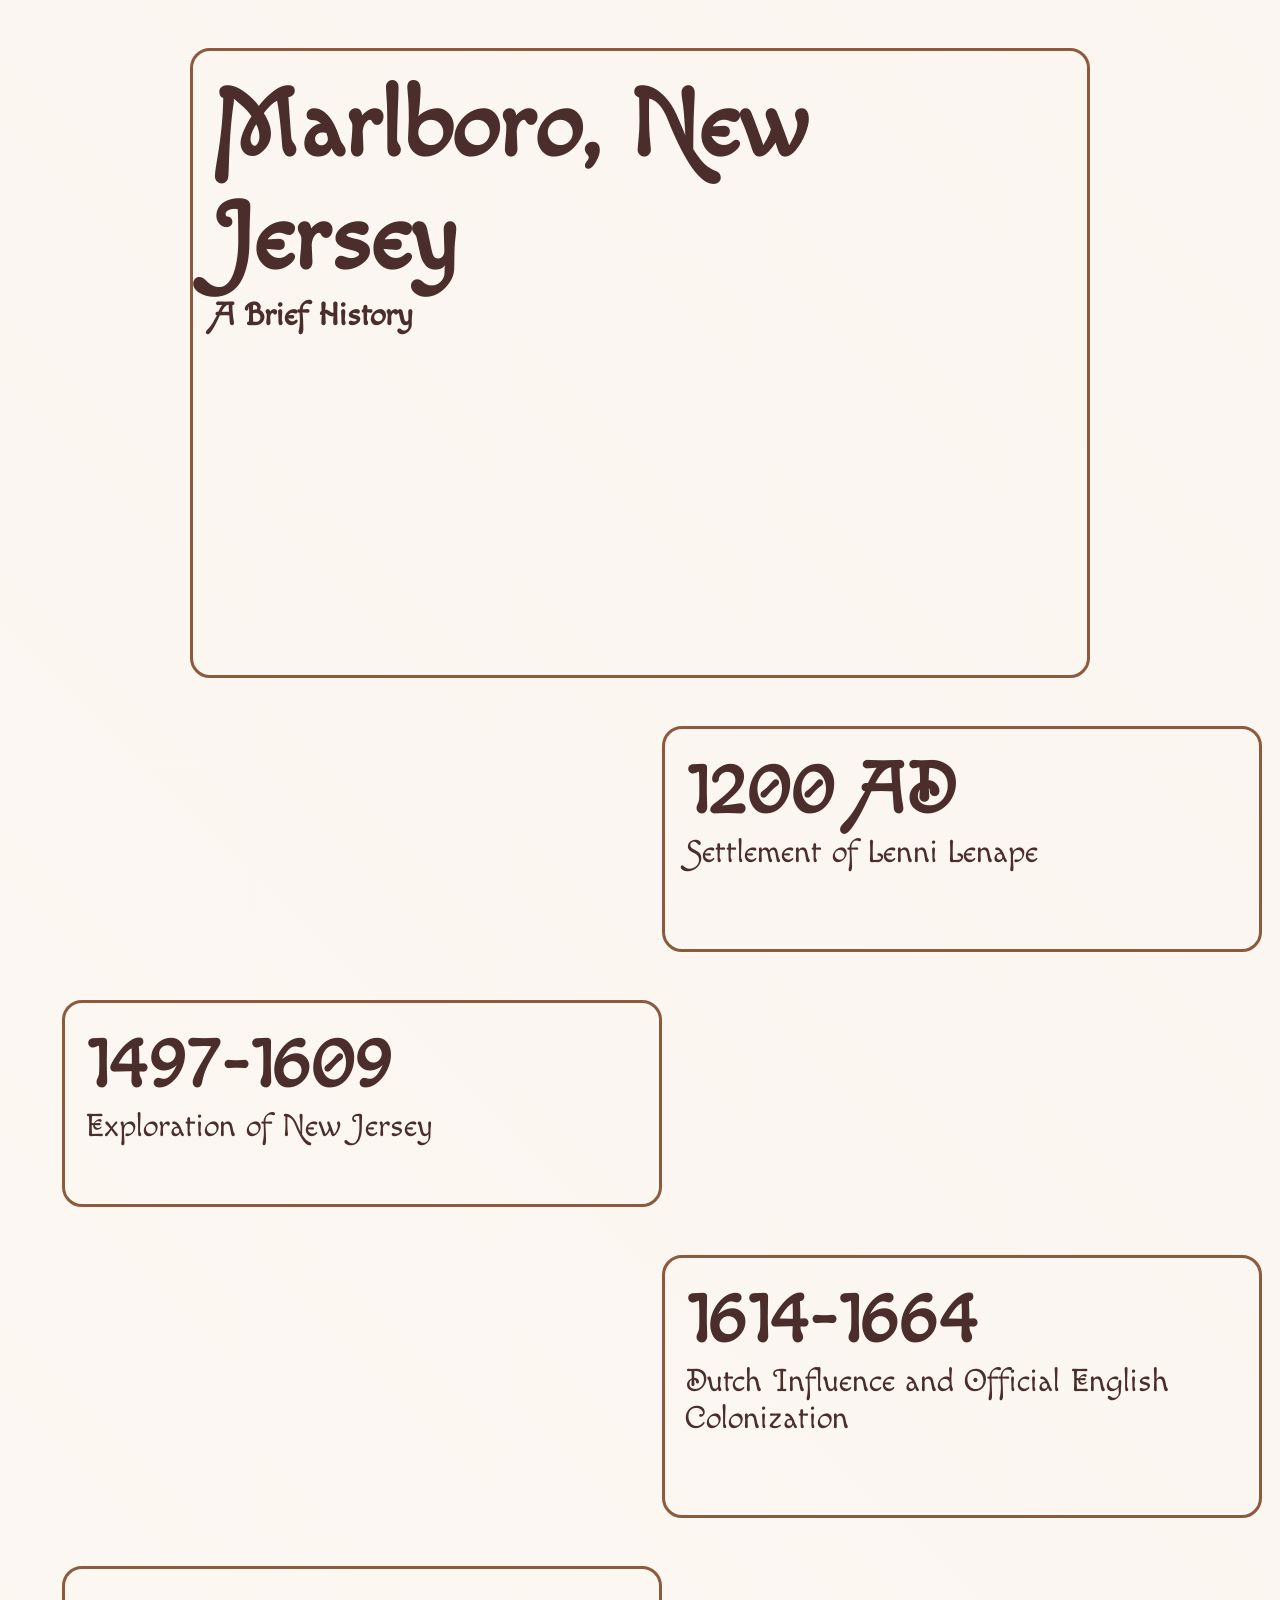
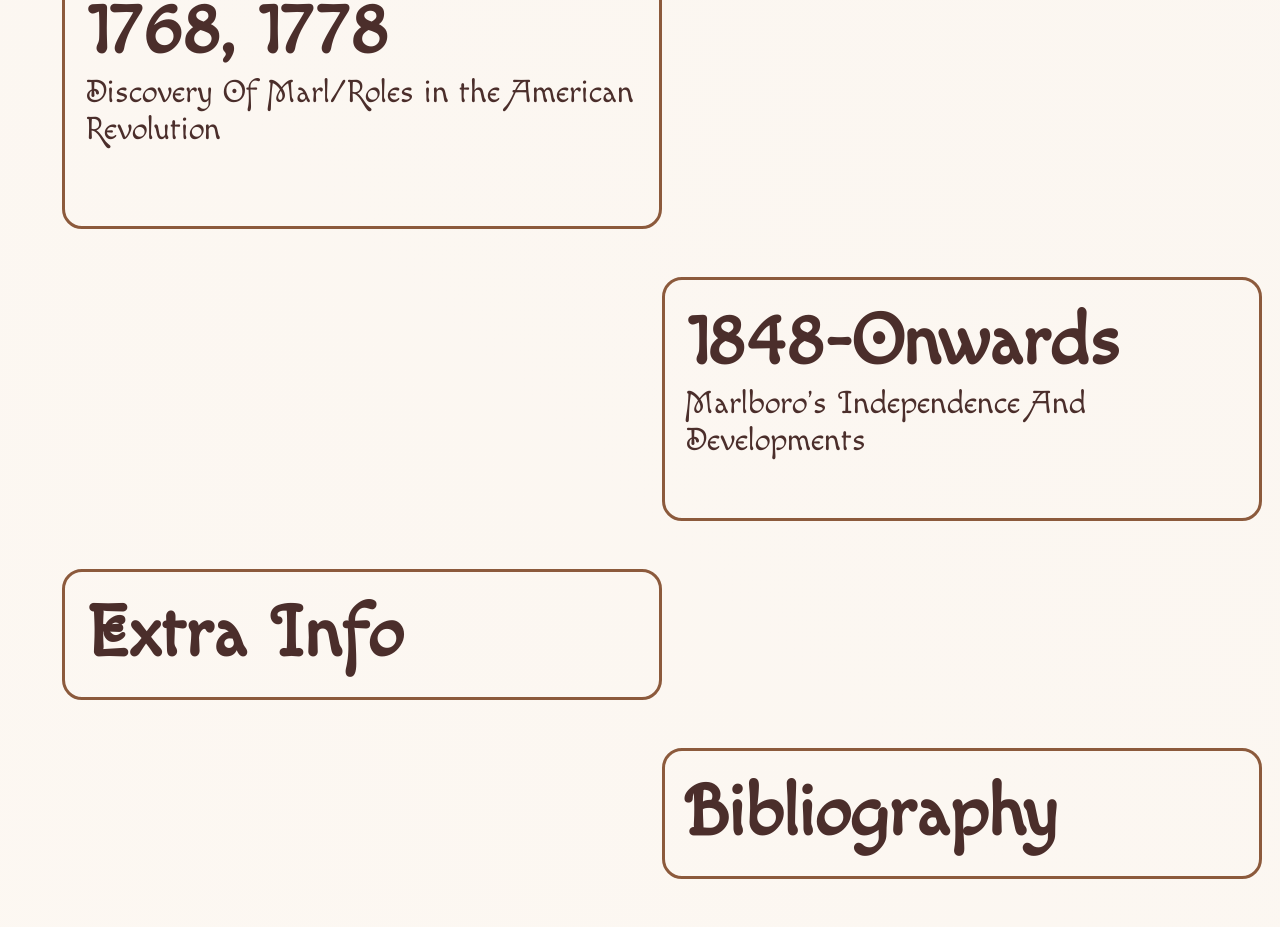
<file: index.html>
<!DOCTYPE html>
<html lang="en">
    <head>
        <meta charset="UTF-8">
        <meta name="viewport" content="width-device-width, initial-scale = 1">
        <title>Timeline of Marlboro, New Jersey</title>
        <link rel="stylesheet" href="styles.css">
        <link rel="preconnect" href="https://fonts.googleapis.com">
        <link rel="preconnect" href="https://fonts.gstatic.com" crossorigin>
        <link href="https://fonts.googleapis.com/css2?family=Macondo+Swash+Caps&display=swap" rel="stylesheet">
    </head>
    <body class="gradient">
        <div class="timeline-container">
            <div class = "timeline">
                <div class="timeline-item" id="first">
                    <h1>Marlboro, New Jersey</h1>
                    <div class="timeline-dot"></div>
                    <div class="timeline-content">
                        <h2 class="title">A Brief History</h2>
                        <p class = "mini-description" id="exception">Welcome! On this website, you will learn about the rich history that surrounds Marlboro, New Jersey! Click through the timeline to learn more about the wonderful history of our city.
                        </p>
                    </div>
                </div>
                <div class="timeline-item alternate">
                    <div class="timeline-dot"></div>
                    <div class="timeline-content">
                        <a href="lenni-lenape.html" style="text-decoration:none; color: rgb(75, 46, 43);">

                            <h2>1200 AD</h2>
                        </a>

                        <p class="title">Settlement of Lenni Lenape</p>
                        <p class = "mini-description">Some of the first official settlers after having been present for more than 10,000 years in the Northeast.</p>
                    </div>
                </div>
                <div class="timeline-item">
                    <div class="timeline-dot"></div>
                    <div class="timeline-content">
                        <a href="exploration.html" style="text-decoration:none; color: rgb(75, 46, 43);">

                            <h2>1497-1609</h2>
                        </a>

                        <p class="title">Exploration of New Jersey</p>
                        <p class = "mini-description">The many explorers who came to explore New Jersey for their sponsors.</p>
                    </div>
                </div>
                <div class="timeline-item alternate">
                    <div class="timeline-dot"></div>
                    <div class="timeline-content">
                        <a href="dutch.html" style="text-decoration:none; color: rgb(75, 46, 43);">

                            <h2>1614-1664</h2>
                        </a>

                        <p class="title">Dutch Influence and Official English Colonization</p>
                        <p class = "mini-description">Events of settlers leading up to Berkeley and Carteret's ultimate grant of New Jersey.</p>
                    </div>
                </div>
                <div class="timeline-item">
                    <div class="timeline-dot"></div>
                    <div class="timeline-content">
                        <a href="marl.html" style="text-decoration:none; color: rgb(75, 46, 43);">

                           <h2>1768, 1778</h2>
                        </a>

                        <p class="title">Discovery Of Marl/Roles in the American Revolution</p>
                        <p class = "mini-description">The discovery that gave Marlboro its name and Marlboro's critical roles in the American Revolution</p>
                    </div>
                </div>
                <div class="timeline-item alternate">
                    <div class="timeline-dot"></div>
                    <div class="timeline-content">
                        <a href="formation.html" style="text-decoration:none; color: rgb(75, 46, 43);">

                           <h2>1848-Onwards</h2>
                        </a>

                        <p class="title">Marlboro's Independence And Developments</p>
                        <p class = "mini-description">Important Tidbits of Information</p>
                    </div>
                </div>
                <div class="timeline-item">
                    <div class="timeline-dot"></div>
                    <div class="timeline-content">
                        <a href="Extra.html" style="text-decoration:none; color: rgb(75, 46, 43);">

                           <h2>Extra Info</h2>
                        </a>

                    </div>
                </div>
                <div class="timeline-item alternate">
                    <div class="timeline-dot"></div>
                    <div class="timeline-content">
                        <a href="bibliography.html" style="text-decoration:none; color: rgb(75, 46, 43);">

                           <h2>Bibliography</h2>
                        </a>
                    </div>
                </div>
            </div>
        </div>
    <script src="timeline.js"></script>
    </body>
</html>
</file>
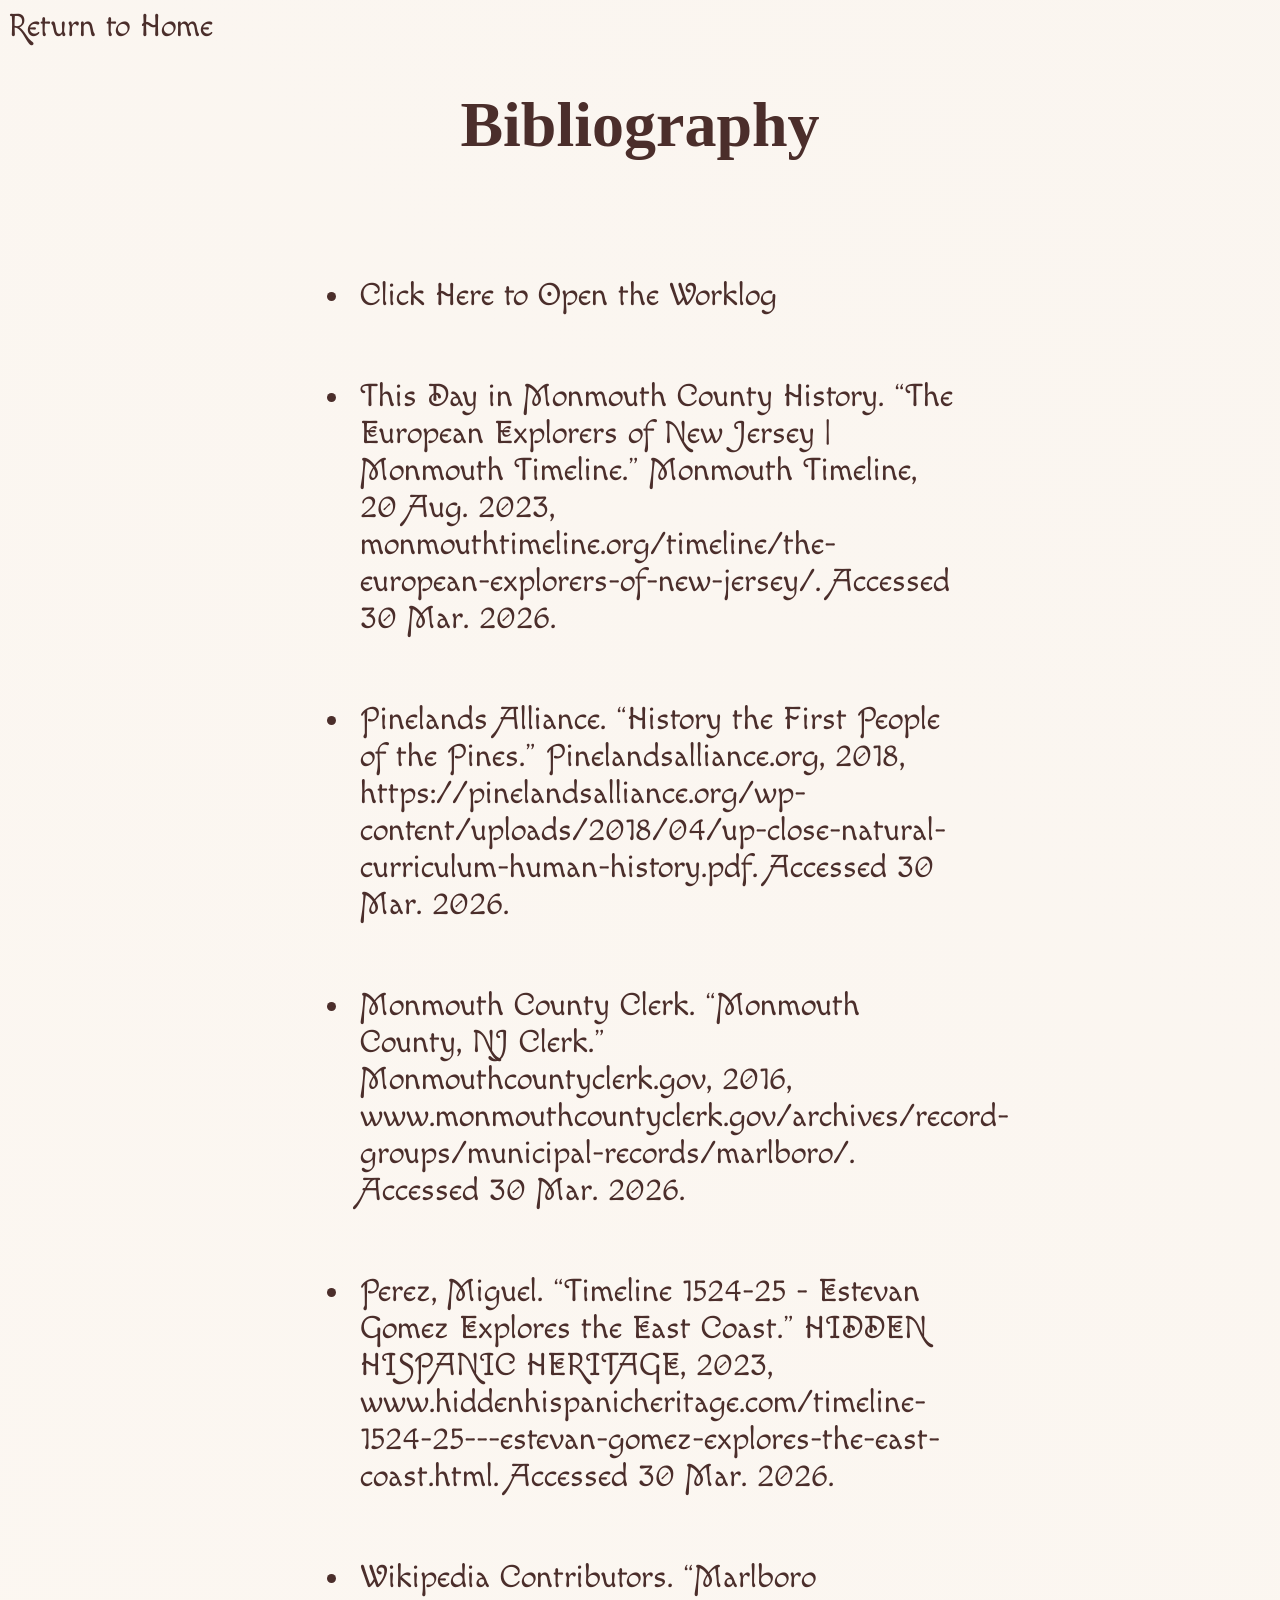
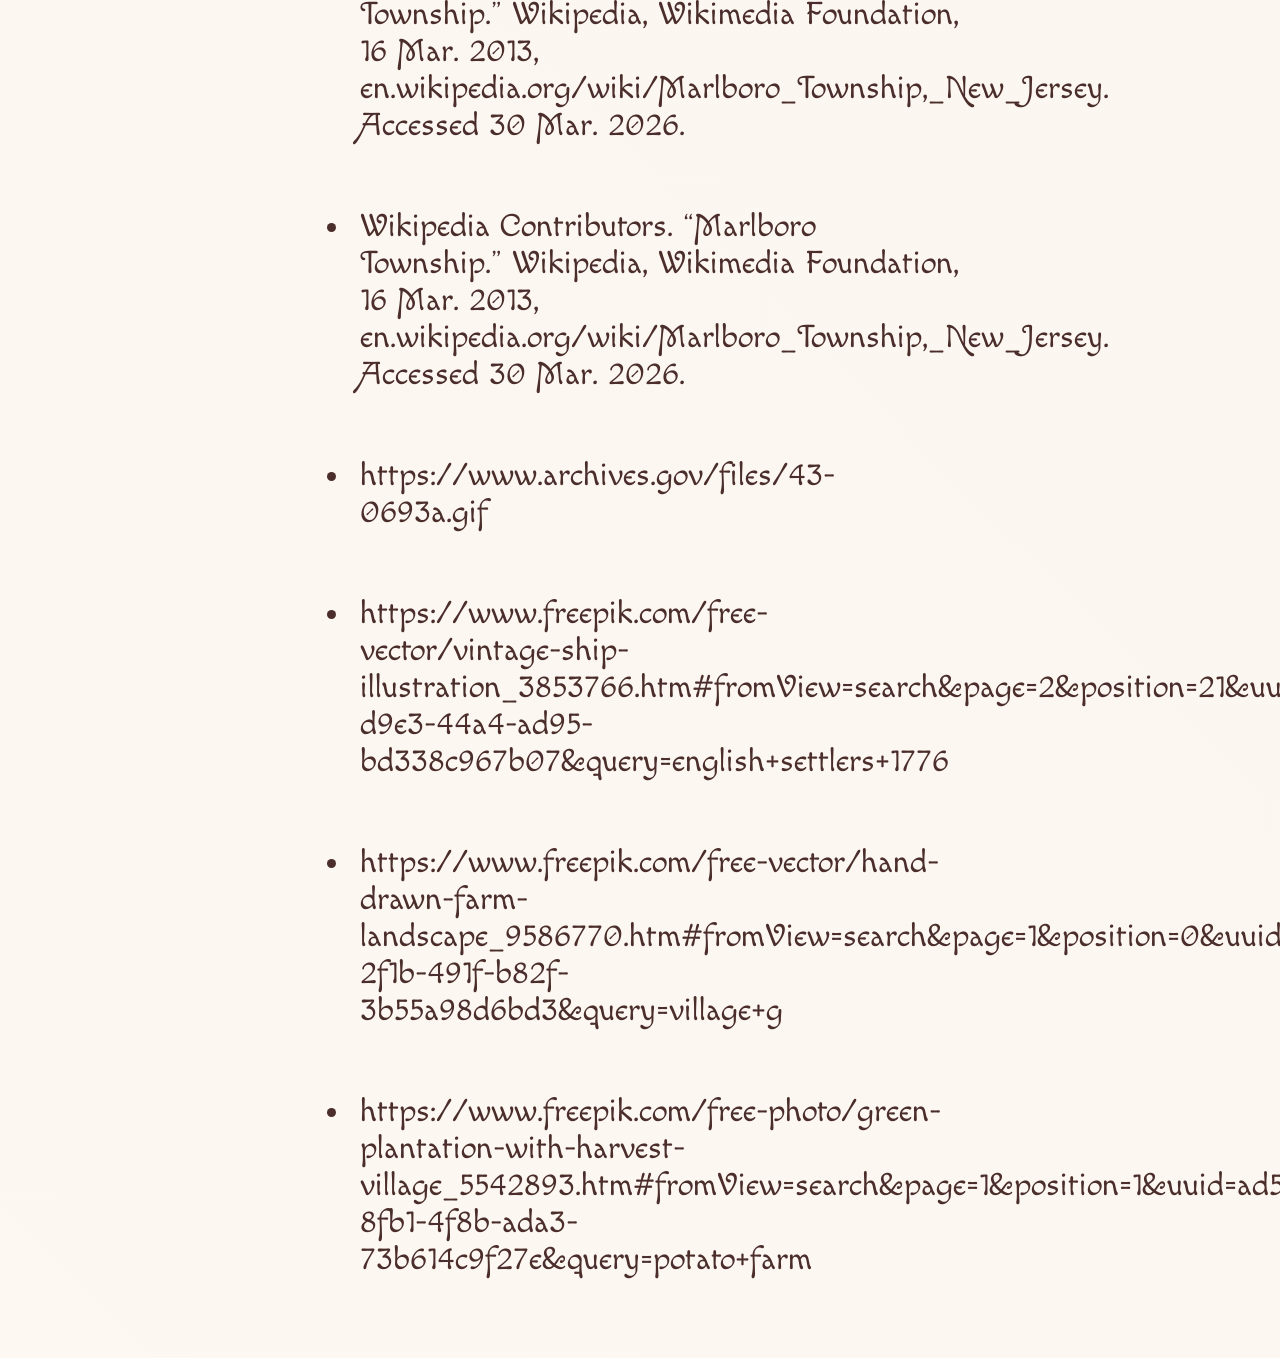
<file: bibliography.html>
<!DOCTYPE html>
<html lang="en">
  <head>
      <meta charset="UTF-8">
          <meta name="viewport" content="width-device-width, initial-scale = 1">
          <title>Bibliography</title>
          <link rel="stylesheet" href="pages.css">
          <link rel="preconnect" href="https://fonts.googleapis.com">
          <link rel="preconnect" href="https://fonts.gstatic.com" crossorigin>
          <link href="https://fonts.googleapis.com/css2?family=Macondo+Swash+Caps&display=swap" rel="stylesheet">
  </head>
  <body class="gradient">
    <a href="index.html">Return to Home</a>
    <h1 >Bibliography</h1>

    <div class="bullets" >
      
        <ul>
        <li class="timeline-text"><a href="worklog.pdf">Click Here to Open the Worklog</a></li>
        <li class="timeline-text">This Day in Monmouth County History. “The European Explorers of New Jersey | Monmouth Timeline.” Monmouth Timeline, 20 Aug. 2023, monmouthtimeline.org/timeline/the-european-explorers-of-new-jersey/. Accessed 30 Mar. 2026.</li>
        <li class="timeline-text">Pinelands Alliance. “History the First People of the Pines.” Pinelandsalliance.org, 2018, https://pinelandsalliance.org/wp-content/uploads/2018/04/up-close-natural-curriculum-human-history.pdf. Accessed 30 Mar. 2026.</li>
        <li class="timeline-text">Monmouth County Clerk. “Monmouth County, NJ Clerk.” Monmouthcountyclerk.gov, 2016, www.monmouthcountyclerk.gov/archives/record-groups/municipal-records/marlboro/. Accessed 30 Mar. 2026.</li>
        <li class="timeline-text">Perez, Miguel. “Timeline 1524-25 - Estevan Gomez Explores the East Coast.” HIDDEN HISPANIC HERITAGE, 2023, www.hiddenhispanicheritage.com/timeline-1524-25---estevan-gomez-explores-the-east-coast.html. Accessed 30 Mar. 2026.</li>
        <li class="timeline-text">Wikipedia Contributors. “Marlboro Township.” Wikipedia, Wikimedia Foundation, 16 Mar. 2013, en.wikipedia.org/wiki/Marlboro_Township,_New_Jersey. Accessed 30 Mar. 2026.</li><li class="timeline-text">Wikipedia Contributors. “Marlboro Township.” Wikipedia, Wikimedia Foundation, 16 Mar. 2013, en.wikipedia.org/wiki/Marlboro_Township,_New_Jersey. Accessed 30 Mar. 2026.</li>
        <li class="timeline-text">https://www.archives.gov/files/43-0693a.gif</li>
        <li class="timeline-text">https://www.freepik.com/free-vector/vintage-ship-illustration_3853766.htm#fromView=search&page=2&position=21&uuid=b564df3b-d9e3-44a4-ad95-bd338c967b07&query=english+settlers+1776</li>
        <li class="timeline-text">https://www.freepik.com/free-vector/hand-drawn-farm-landscape_9586770.htm#fromView=search&page=1&position=0&uuid=25e18acc-2f1b-491f-b82f-3b55a98d6bd3&query=village+g</li>
        <li class="timeline-text">https://www.freepik.com/free-photo/green-plantation-with-harvest-village_5542893.htm#fromView=search&page=1&position=1&uuid=ad5217c2-8fb1-4f8b-ada3-73b614c9f27e&query=potato+farm</li>

        </ul>
    </div>



    <script src="extra.js"> </script>

  </body>
</html>
</file>
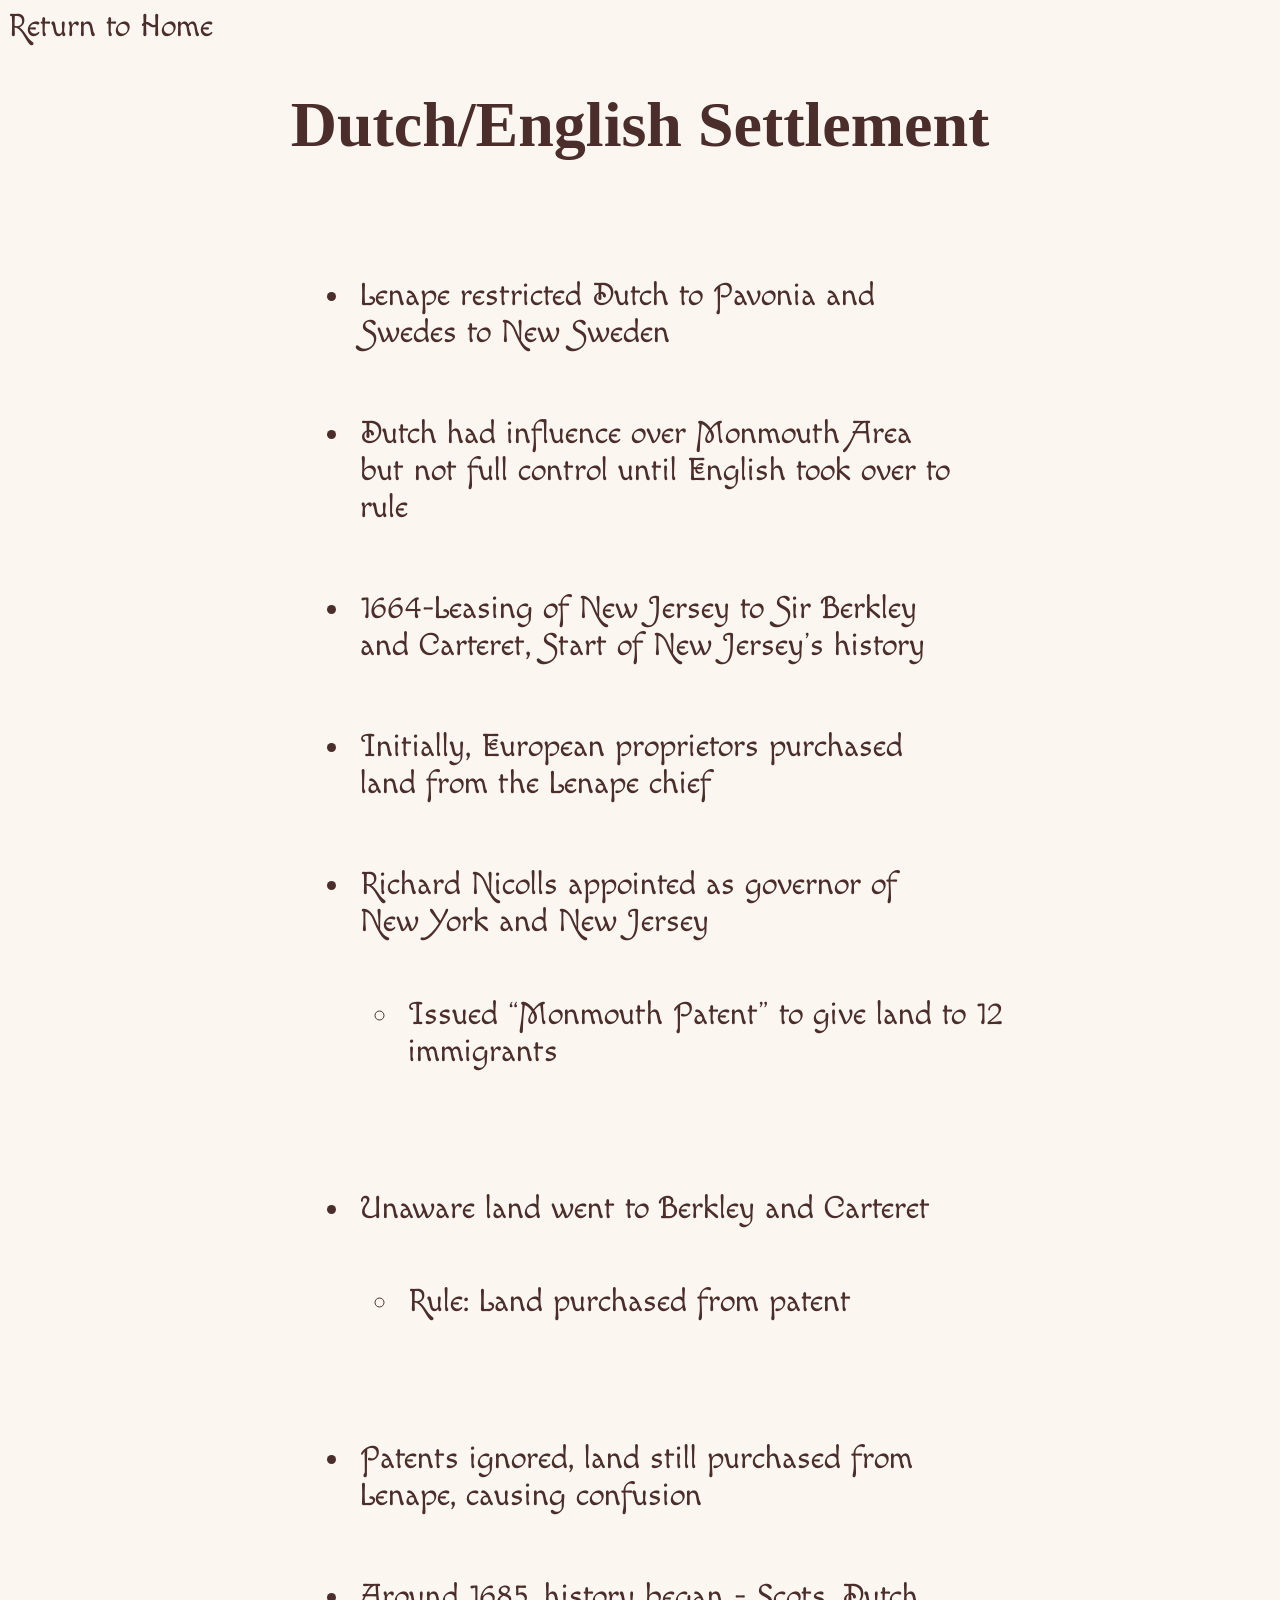
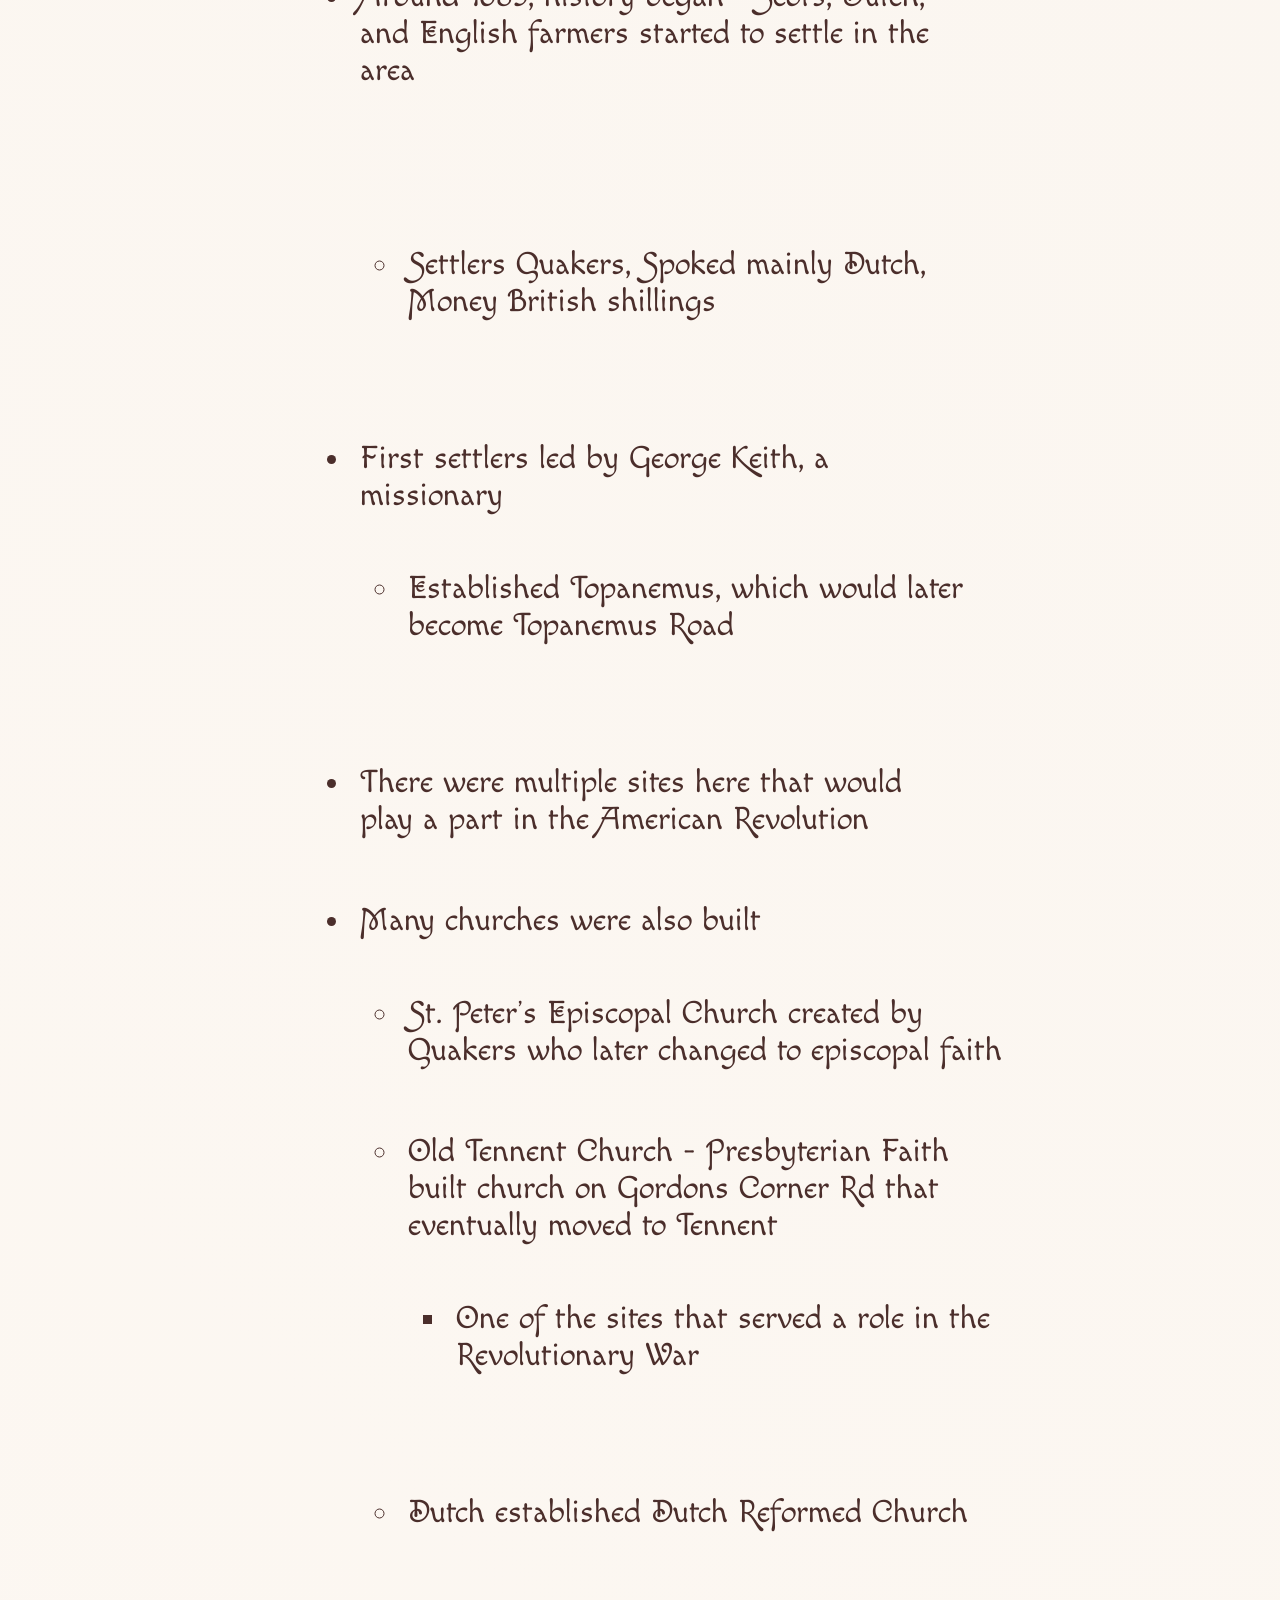
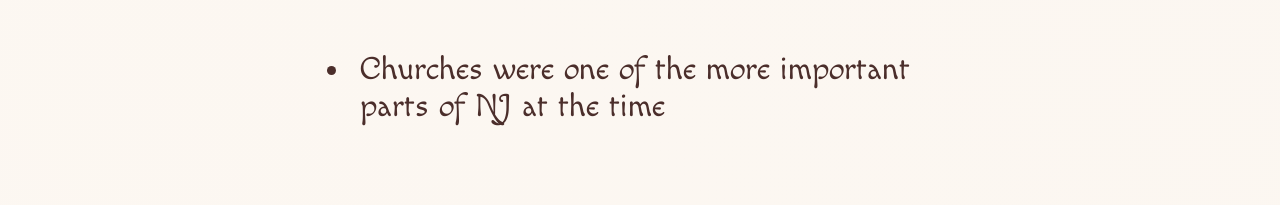
<file: dutch.html>
<!DOCTYPE html>
<html lang="en">
  <head>
      <meta charset="UTF-8">
          <meta name="viewport" content="width-device-width, initial-scale = 1">
          <title>Dutch/English Settlement</title>
          <link rel="stylesheet" href="pages.css">
          <link rel="preconnect" href="https://fonts.googleapis.com">
          <link rel="preconnect" href="https://fonts.gstatic.com" crossorigin>
          <link href="https://fonts.googleapis.com/css2?family=Macondo+Swash+Caps&display=swap" rel="stylesheet">
  </head>
  <body class="gradient">
    <a href="index.html">Return to Home</a>
    <h1 >Dutch/English Settlement</h1>

    <div class="bullets" >

        <ul>

          <li class="timeline-text">Lenape restricted Dutch to Pavonia and Swedes to New Sweden</li>
          <li class="timeline-text">Dutch had influence over Monmouth Area but not full control until English took over to rule
</li>
          <li class="timeline-text">1664-Leasing of New Jersey to Sir Berkley and Carteret, Start of New Jersey’s history
</li>
          <li class="timeline-text">Initially, European proprietors purchased land from the Lenape chief</li>
          <li class="timeline-text">Richard Nicolls appointed as governor of New York and New Jersey
          <ul>
            <li class="timeline-text">Issued “Monmouth Patent” to give land to 12 immigrants</li>
          </ul>
          </li>
          <li class="timeline-text">Unaware land went to Berkley and Carteret
            <ul>
            <li class="timeline-text">Rule: Land purchased from patent</li>
            </ul>
          </li>
          <li class="timeline-text">Patents ignored, land still purchased from Lenape, causing confusion</li>
          <li class="timeline-text">Around 1685, history began - Scots, Dutch, and English farmers started to settle in the area
           <ul>
            <li class="timeline-text">Lived on isolated clearings</li>
             <li class="timeline-text">Settlers Quakers, Spoked mainly Dutch, Money British shillings</li>
           </ul>

          </li>
          <li class="timeline-text">First settlers led by George Keith, a missionary
            <ul>
            <li class="timeline-text">Established Topanemus, which would later become Topanemus Road</li>
          </ul>
          </li>
          <li class="timeline-text">There were multiple sites here that would play a part in the American Revolution</li>
          <li class="timeline-text"> Many churches were also built
            <ul>
            <li class="timeline-text">St. Peter’s Episcopal Church created by Quakers who later changed to episcopal faith</li>
            <li class="timeline-text">Old Tennent Church - Presbyterian Faith built church on Gordons Corner Rd that eventually moved to Tennent
              <ul>
            <li class="timeline-text">One of the sites that served a role in the Revolutionary War</li>
            </ul>
            </li>
            <li class="timeline-text">Dutch established Dutch Reformed Church</li>

          </ul>
          </li>

          <li class="timeline-text">Churches were one of the more important parts of NJ at the time</li>

        </ul>
    </div>



    <script src="extra.js"> </script>

  </body>
</html>
</file>
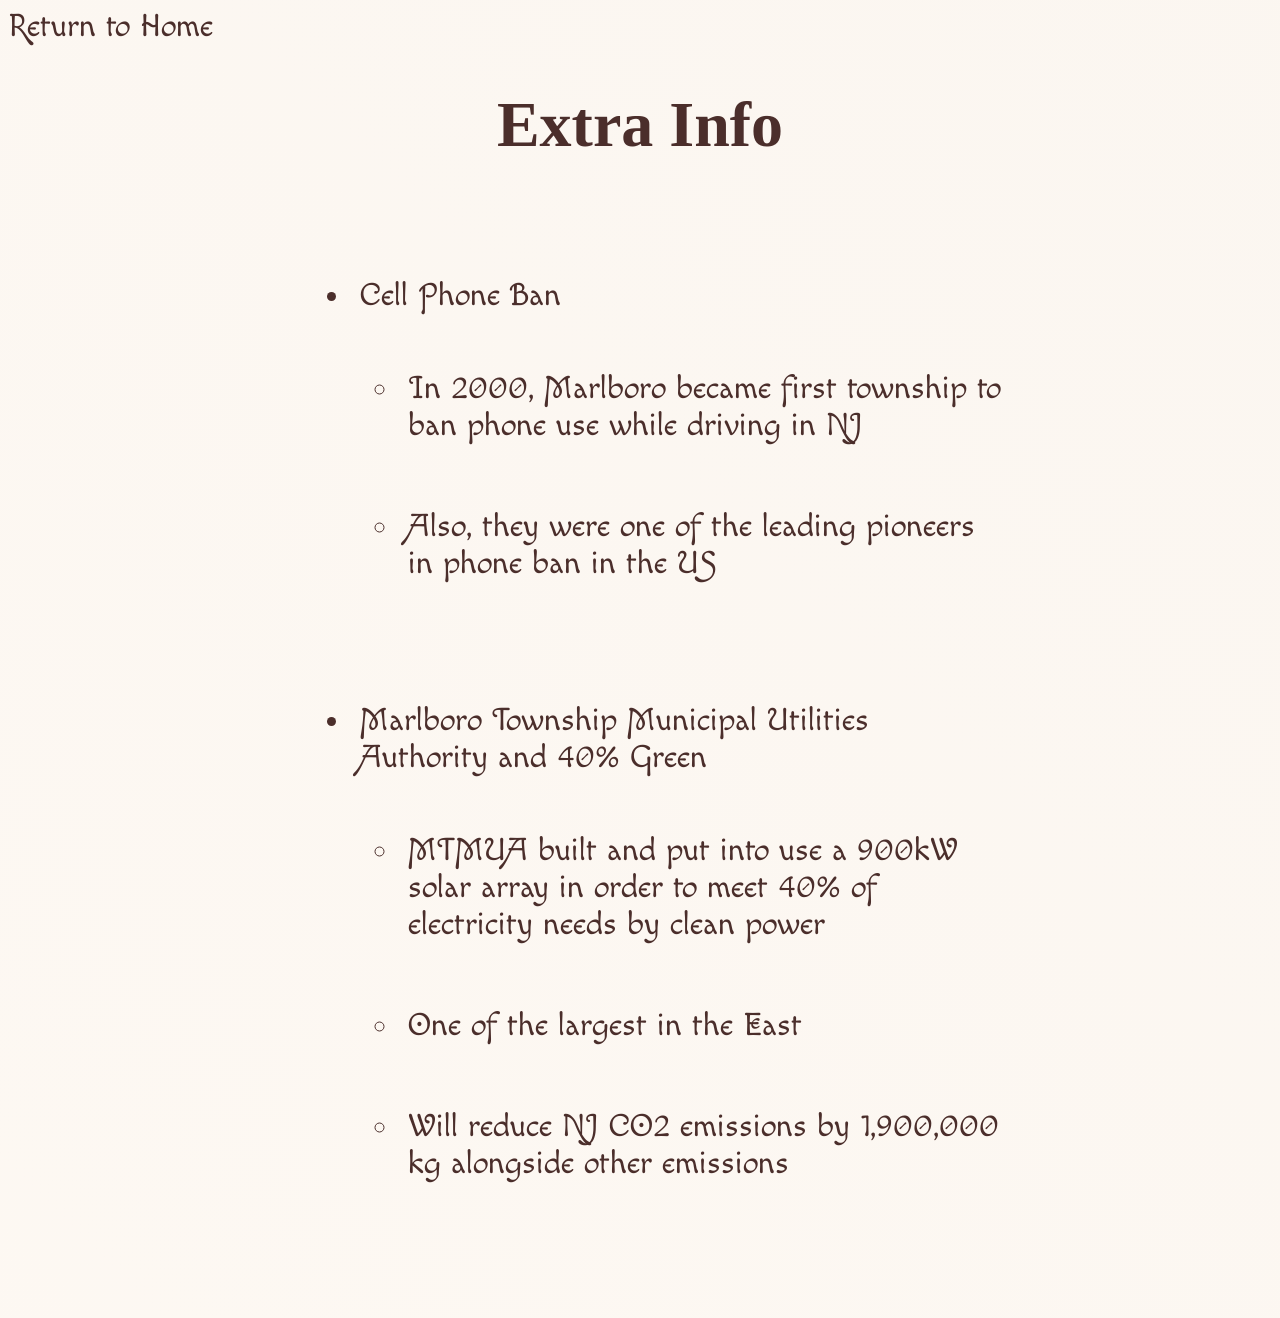
<file: Extra.html>
<!DOCTYPE html>
<html lang="en">
  <head>
      <meta charset="UTF-8">
          <meta name="viewport" content="width-device-width, initial-scale = 1">
          <title>Extra</title>
          <link rel="stylesheet" href="pages.css">
          <link rel="preconnect" href="https://fonts.googleapis.com">
          <link rel="preconnect" href="https://fonts.gstatic.com" crossorigin>
          <link href="https://fonts.googleapis.com/css2?family=Macondo+Swash+Caps&display=swap" rel="stylesheet">
  </head>
  <body class="gradient">
    <a href="index.html">Return to Home</a>
    <h1 >Extra Info</h1>

    <div class="bullets" >

        <ul>

        <li class="timeline-text">Cell Phone Ban
          <ul>
            <li class="timeline-text">In 2000, Marlboro became first township to ban phone use while driving in NJ</li>
            <li class="timeline-text">Also, they were one of the leading pioneers in phone ban in the US</li>

          </ul>

        </li>
        <li class="timeline-text">Marlboro Township Municipal Utilities Authority and 40% Green
          <ul>
            <li class="timeline-text">MTMUA built and put into use a 900kW solar array in order to meet 40% of electricity needs by clean power</li>
            <li class="timeline-text">One of the largest in the East</li>
            <li class="timeline-text">Will reduce NJ CO2 emissions by 1,900,000 kg alongside other emissions</li>
          </ul>
        </li>


        </ul>
    </div>



    <script src="extra.js"> </script>

  </body>
</html>
</file>
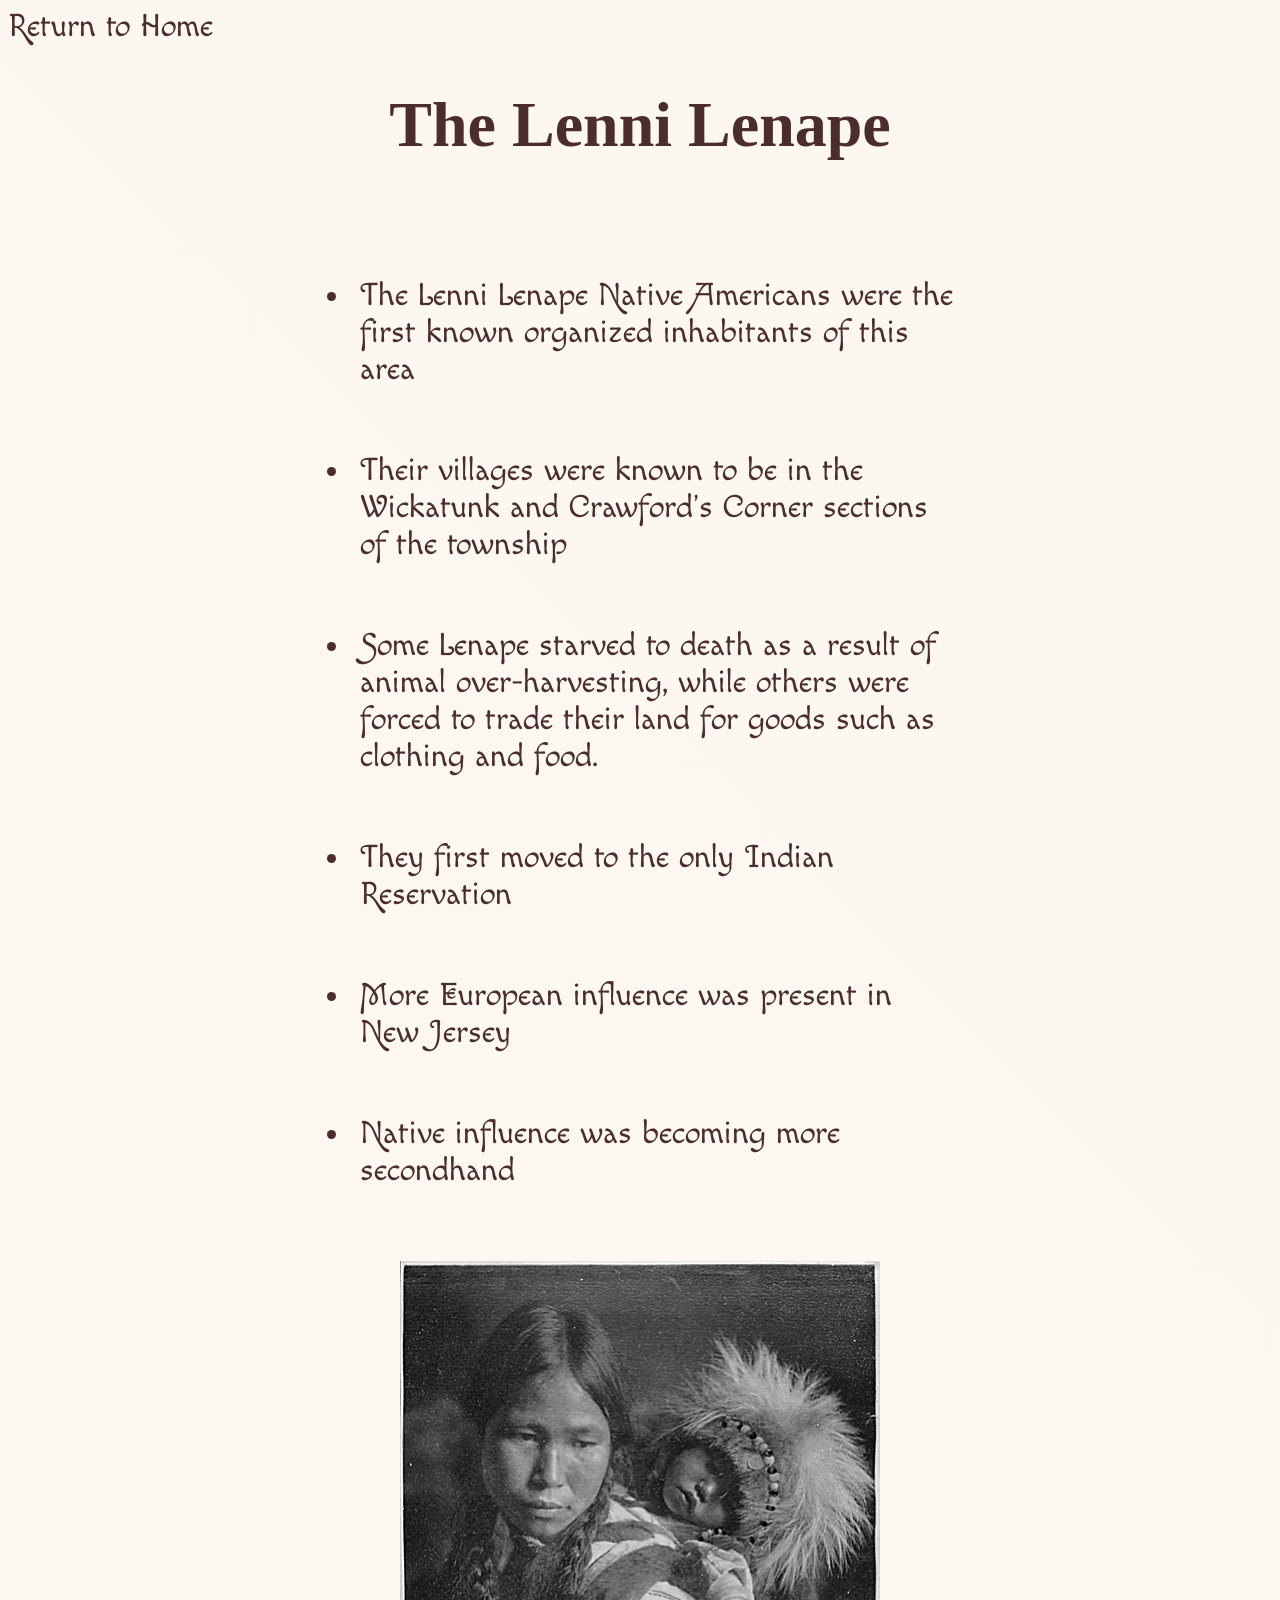
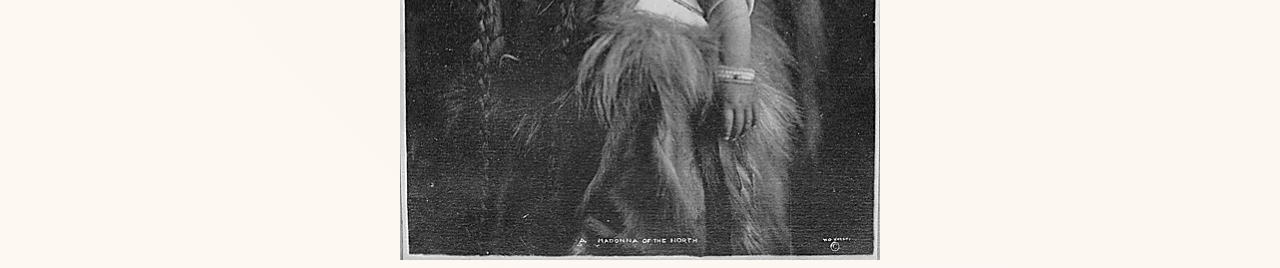
<file: lenni-lenape.html>
<!DOCTYPE html>
<html lang="en">
  <head>
      <meta charset="UTF-8">
          <meta name="viewport" content="width-device-width, initial-scale = 1">
          <title>The Settlement of the Lenni Lenape</title>
          <link rel="stylesheet" href="pages.css">
          <link rel="preconnect" href="https://fonts.googleapis.com">
          <link rel="preconnect" href="https://fonts.gstatic.com" crossorigin>
          <link href="https://fonts.googleapis.com/css2?family=Macondo+Swash+Caps&display=swap" rel="stylesheet">
  </head>
  <body class="gradient">
    <a href="index.html">Return to Home</a>
    <h1 >The Lenni Lenape</h1>

    <div class="bullets" >

        <ul>

        <li class="timeline-text">The Lenni Lenape Native Americans were the first known organized inhabitants of this area</li>
        <li class="timeline-text">Their villages were known to be in the Wickatunk and Crawford's Corner sections of the township</li>
        <li class="timeline-text">Some Lenape starved to death as a result of animal over-harvesting, while others were forced to trade their land for goods such as clothing and food.</li>
        <li class="timeline-text">They first moved to the only Indian Reservation</li>
        <li class="timeline-text">More European influence was present in New Jersey</li>
        <li class="timeline-text">Native influence was becoming more secondhand</li>

        </ul>
        <img alt="image1" class="image-one" src="lenape.jpg">
    </div>



    <script src="extra.js"> </script>

  </body>
</html>
</file>
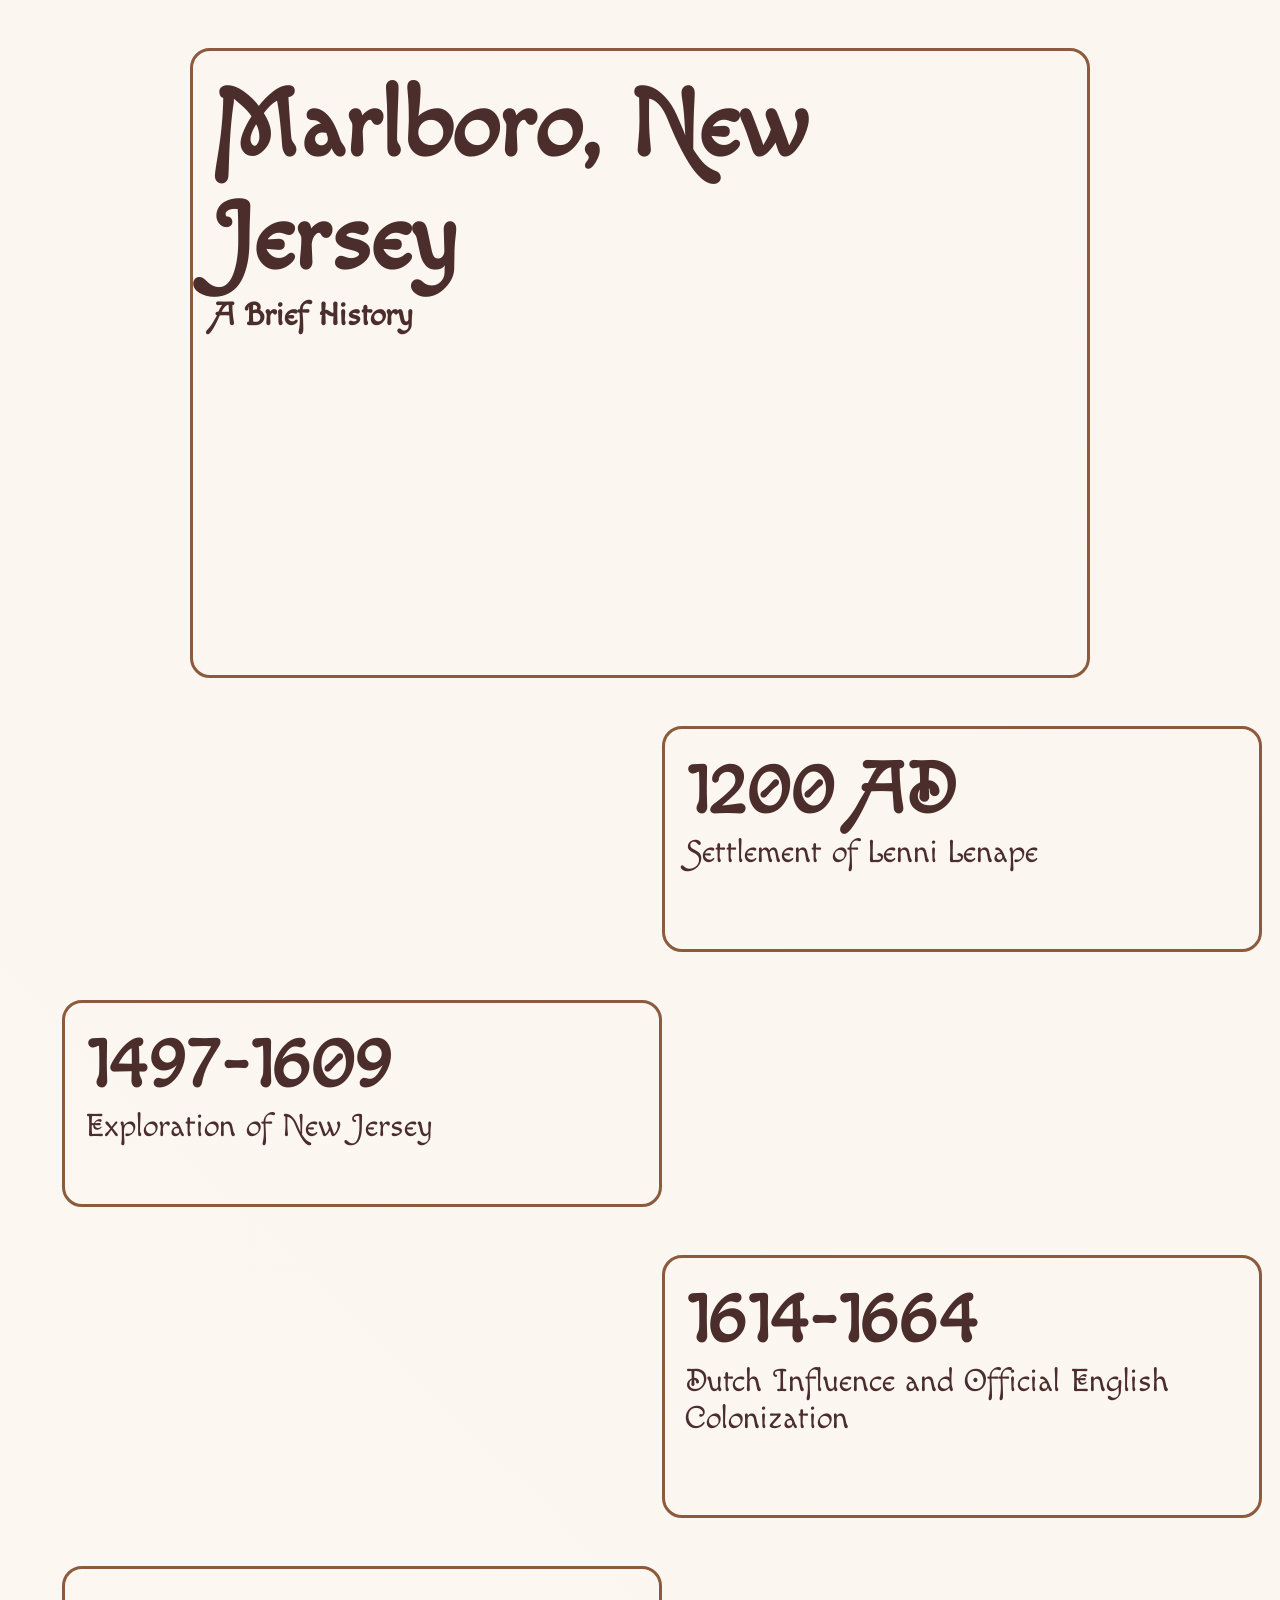
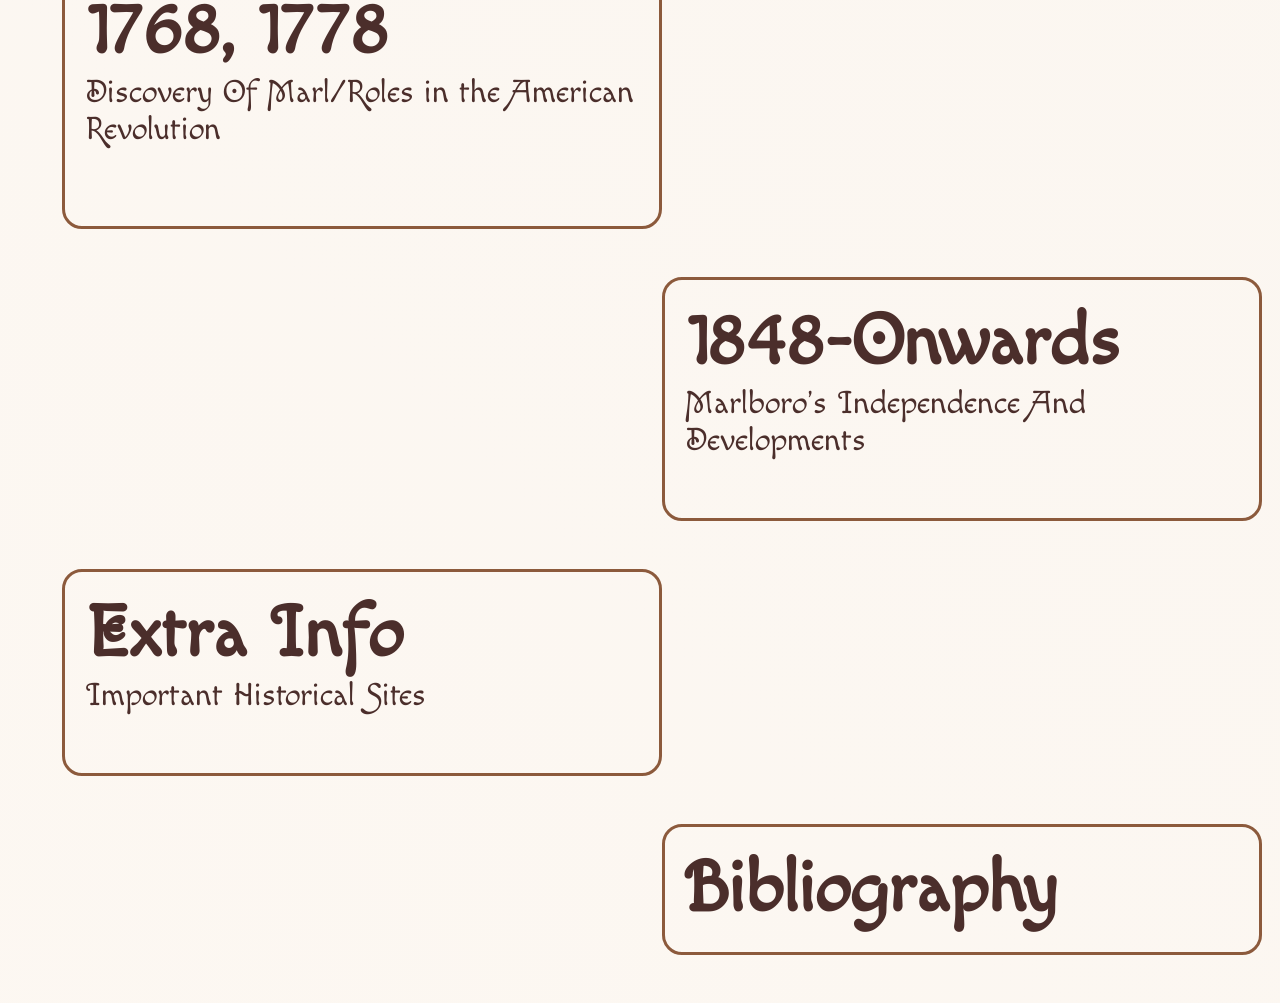
<file: main.html>
<!DOCTYPE html>
<html lang="en">
    <head>
        <meta charset="UTF-8">
        <meta name="viewport" content="width-device-width, initial-scale = 1">
        <title>Timeline of Marlboro, New Jersey</title>
        <link rel="stylesheet" href="styles.css">
        <link rel="preconnect" href="https://fonts.googleapis.com">
        <link rel="preconnect" href="https://fonts.gstatic.com" crossorigin>
        <link href="https://fonts.googleapis.com/css2?family=Macondo+Swash+Caps&display=swap" rel="stylesheet">
    </head>
    <body class="gradient">
        <div class="timeline-container">
            <div class = "timeline">
                <div class="timeline-item" id="first">
                    <h1>Marlboro, New Jersey</h1>
                    <div class="timeline-dot"></div>
                    <div class="timeline-content">
                        <h2 class="title">A Brief History</h2>
                        <p class = "mini-description" id="exception">Welcome! On this website, you will learn about the rich history that surrounds Marlboro, New Jersey! From the indigenous peoples that inhabited it to the significance of Marlboro in the American Revolution, our city has lots to boast about. Without further ado, click one of the timeline events to jump to a new page to learn more.
                        </p>
                    </div>
                </div>
                <div class="timeline-item alternate">
                    <div class="timeline-dot"></div>
                    <div class="timeline-content">
                        <a href="lenni-lenape.html" style="text-decoration:none; color: rgb(75, 46, 43);">

                            <h2>1200 AD</h2>
                        </a>

                        <p class="title">Settlement of Lenni Lenape</p>
                        <p class = "mini-description">Some of the first official settlers after having been present for more than 10,000 years in the Northeast.</p>
                    </div>
                </div>
                <div class="timeline-item">
                    <div class="timeline-dot"></div>
                    <div class="timeline-content">
                        <a href="exploration.html" style="text-decoration:none; color: rgb(75, 46, 43);">

                            <h2>1497-1609</h2>
                        </a>

                        <p class="title">Exploration of New Jersey</p>
                        <p class = "mini-description">The many explorers who came to explore New Jersey for their sponsors.</p>
                    </div>
                </div>
                <div class="timeline-item alternate">
                    <div class="timeline-dot"></div>
                    <div class="timeline-content">
                        <a href="dutch.html" style="text-decoration:none; color: rgb(75, 46, 43);">

                            <h2>1614-1664</h2>
                        </a>

                        <p class="title">Dutch Influence and Official English Colonization</p>
                        <p class = "mini-description">Events of settlers leading up to Berkeley and Carteret's ultimate grant of New Jersey.</p>
                    </div>
                </div>
                <div class="timeline-item">
                    <div class="timeline-dot"></div>
                    <div class="timeline-content">
                        <a href="marl.html" style="text-decoration:none; color: rgb(75, 46, 43);">

                           <h2>1768, 1778</h2>
                        </a>

                        <p class="title">Discovery Of Marl/Roles in the American Revolution</p>
                        <p class = "mini-description">The discovery that gave Marlboro its name and Marlboro's critical roles in the American Revolution</p>
                    </div>
                </div>
                <div class="timeline-item alternate">
                    <div class="timeline-dot"></div>
                    <div class="timeline-content">
                        <a href="formation.html" style="text-decoration:none; color: rgb(75, 46, 43);">

                           <h2>1848-Onwards</h2>
                        </a>

                        <p class="title">Marlboro's Independence And Developments</p>
                        <p class = "mini-description">Important Tidbits of Information</p>
                    </div>
                </div>
                <div class="timeline-item">
                    <div class="timeline-dot"></div>
                    <div class="timeline-content">
                        <a href="Extra.html" style="text-decoration:none; color: rgb(75, 46, 43);">

                           <h2>Extra Info</h2>
                        </a>

                        <p class="title">Important Historical Sites</p>
                        <p class = "mini-description">Description</p>
                    </div>
                </div>
                <div class="timeline-item alternate">
                    <div class="timeline-dot"></div>
                    <div class="timeline-content">
                        <a href="bibliography.html" style="text-decoration:none; color: rgb(75, 46, 43);">

                           <h2>Bibliography</h2>
                        </a>
                    </div>
                </div>
            </div>
        </div>
    <script src="timeline.js"></script>
    </body>
</html>
</file>
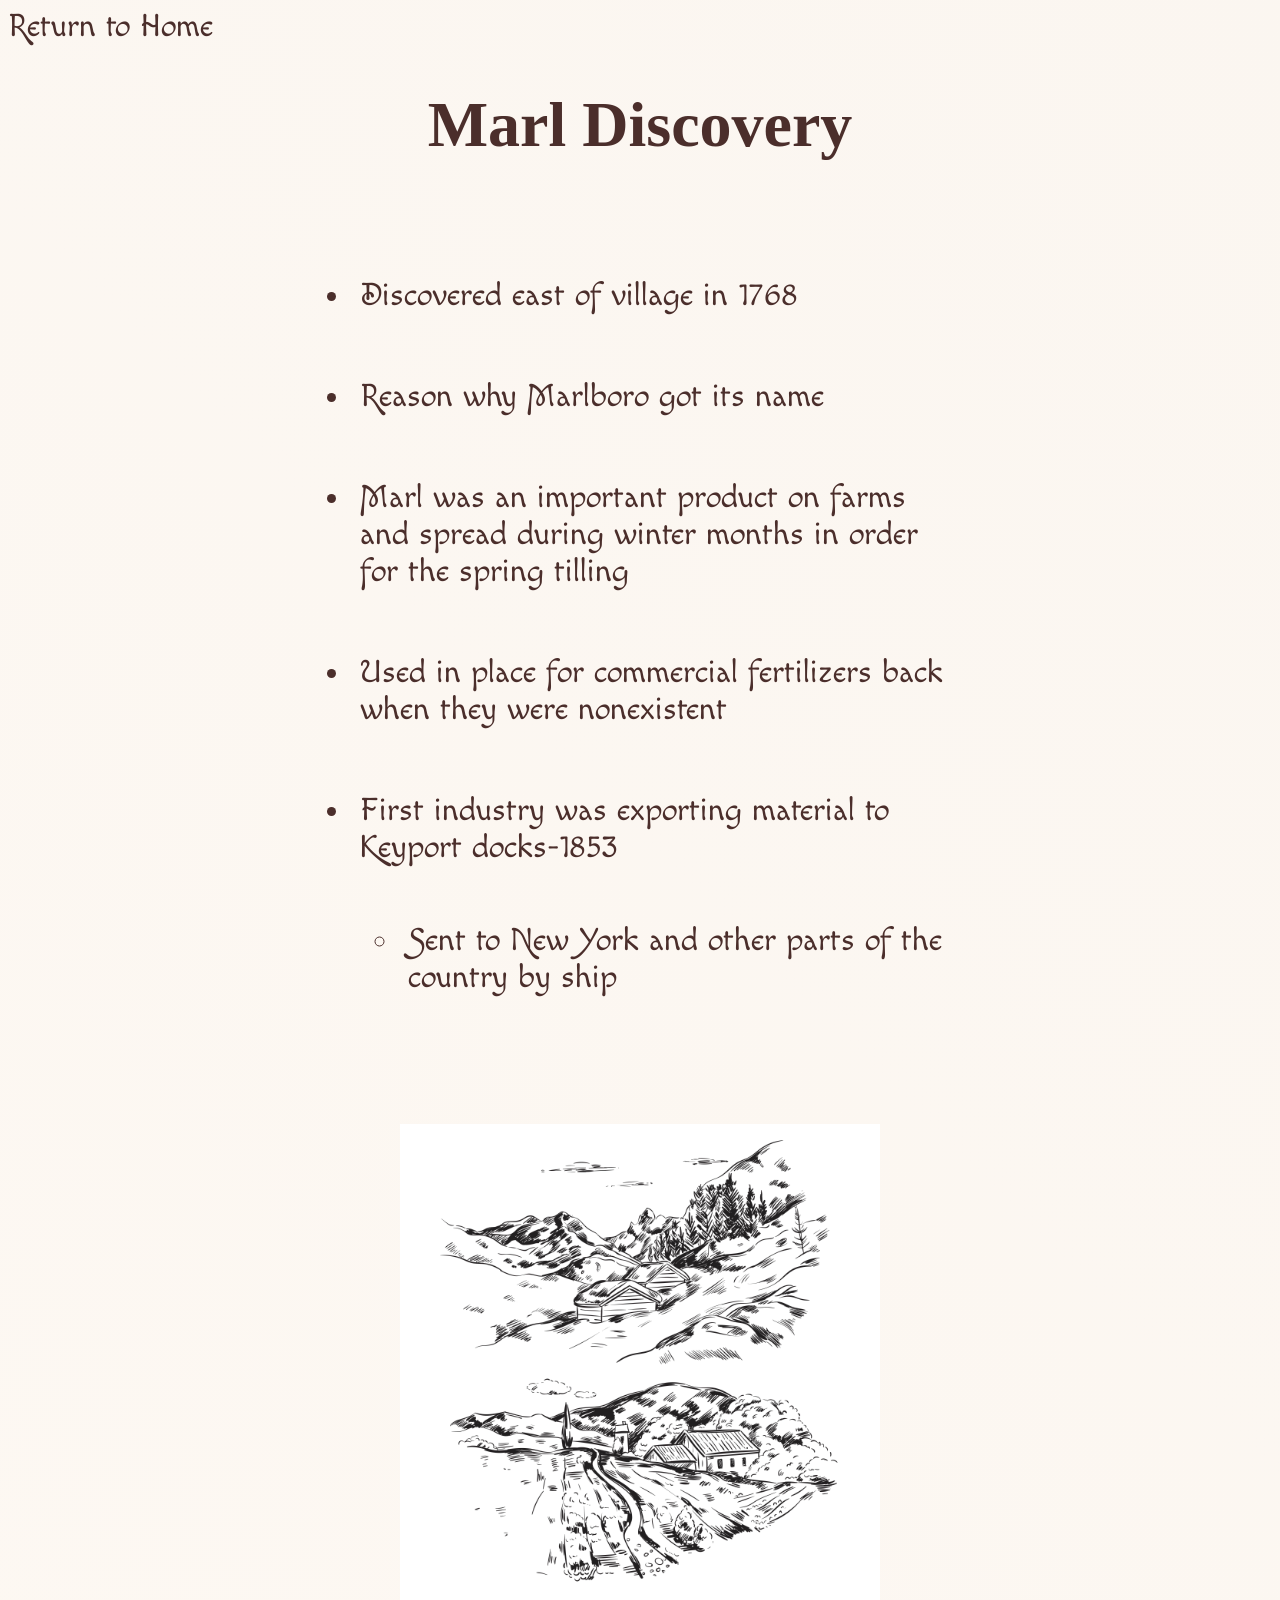
<file: marl.html>
<!DOCTYPE html>
<html lang="en">
  <head>
      <meta charset="UTF-8">
          <meta name="viewport" content="width-device-width, initial-scale = 1">
          <title>Marl Discovery</title>
          <link rel="stylesheet" href="pages.css">
          <link rel="preconnect" href="https://fonts.googleapis.com">
          <link rel="preconnect" href="https://fonts.gstatic.com" crossorigin>
          <link href="https://fonts.googleapis.com/css2?family=Macondo+Swash+Caps&display=swap" rel="stylesheet">
  </head>
  <body class="gradient">
    <a href="index.html">Return to Home</a>
    <h1 >Marl Discovery</h1>

    <div class="bullets" >

        <ul>

        <li class="timeline-text">Discovered east of village in 1768</li>
        <li class="timeline-text">Reason why Marlboro got its name</li>
        <li class="timeline-text">Marl was an important product on farms and spread during winter months in order for the spring tilling</li>
        <li class="timeline-text">Used in place for commercial fertilizers back when they were nonexistent</li>
        <li class="timeline-text">First industry was exporting material to Keyport docks-1853
          <ul>
                    <li class="timeline-text">Sent to New York and other parts of the country by ship</li>


          </ul>
        </li>

        </ul>
        <img alt="image1" class="image-one" src="37873.jpg">
    </div>



    <script src="extra.js"> </script>

  </body>
</html>
</file>
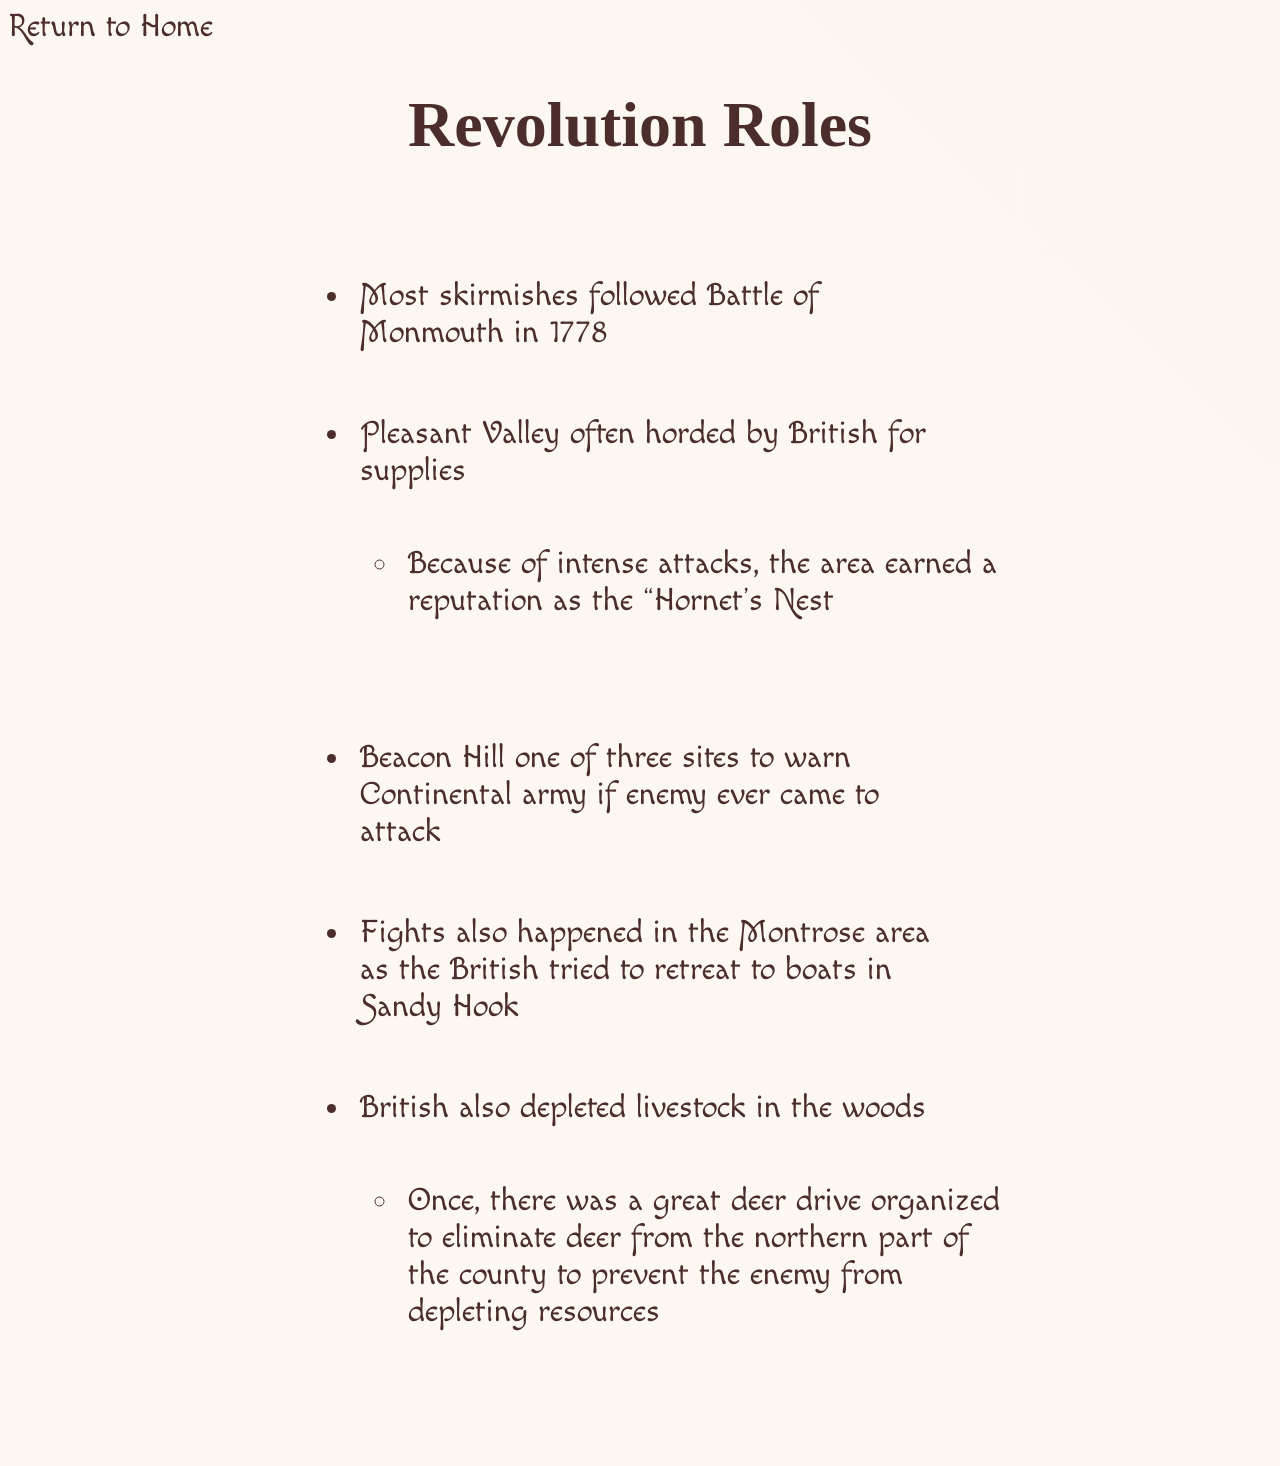
<file: revolution.html>
<!DOCTYPE html>
<html lang="en">
  <head>
      <meta charset="UTF-8">
          <meta name="viewport" content="width-device-width, initial-scale = 1">
          <title>Revolution Roles</title>
          <link rel="stylesheet" href="pages.css">
          <link rel="preconnect" href="https://fonts.googleapis.com">
          <link rel="preconnect" href="https://fonts.gstatic.com" crossorigin>
          <link href="https://fonts.googleapis.com/css2?family=Macondo+Swash+Caps&display=swap" rel="stylesheet">
  </head>
  <body class="gradient">
    <a href="index.html">Return to Home</a>
    <h1 >Revolution Roles</h1>

    <div class="bullets" >

        <ul>

        <li class="timeline-text">Most skirmishes followed Battle of Monmouth in 1778</li>
        <li class="timeline-text">Pleasant Valley often horded by British for supplies
            <ul>

                <li class="timeline-text">Because of intense attacks, the area earned a reputation as the “Hornet’s Nest</li>

            </ul>
        </li>
        <li class="timeline-text">Beacon Hill one of three sites to warn Continental army if enemy ever came to attack</li>
        <li class="timeline-text">Fights also happened in the Montrose area as the British tried to retreat to boats in Sandy Hook</li>
        <li class="timeline-text">British also depleted livestock in the woods
            <ul>
                <li class="timeline-text"> Once, there was a great deer drive organized to eliminate deer from the northern part of the county to prevent the enemy from depleting resources</li>


            </ul>
        </li>


        </ul>
    </div>



    <script src="extra.js"> </script>

  </body>
</html>
</file>
<file: styles.css>
* {
    margin: 0;
    padding: 0;
    box-sizing: border-box;
}

body {
    font-size: 3rem;
    color: rgb(75, 46, 43);
    display: flex;
    justify-content: center;
    align-items: center;
}

.title{
    font-size: 2rem;
}

.gradient{
    background: linear-gradient(45deg, rgba(255, 248, 240, 0.71), rgba(247, 240, 232, 0.71));
    animation: gradient 5s ease infinite;
    background-size: 300% 300%;
}

@keyframes gradient {
    0% {
        background-position: 0% 50%;
    }
    50% {
        background-position: 100% 50%;
    }
    100% {
        background-position: 0% 50%;
    }
}

.timeline-item {
    position: relative;
    font-family: "Macondo Swash Caps", cursive;
    margin: 3rem 0;
    border: 3px solid rgb(140, 90, 60);
    border-radius: 20px;
    padding: 20px;
    transform: translate(300px, 20px);
    opacity: 0;
    transition: padding 1s;
    transition: 1s ease;
    width: 600px;
}

.timeline-item--visible{
    transform: translateY(0);
    opacity: 1;
}

.timeline-item--visible:hover {
    padding: 35px;
}

#first{
    margin-top: 3rem;
    margin-bottom:3rem;
    height: 70vh;
    margin-left: 8rem;
    margin-right: 8rem;
    width: 900px;

}

#exception{
    font-size: 2rem;
}

.mini-description{
    font-size: 1rem;
    margin-top: 20px;
    opacity: 0;
    transition: opacity 1s;
}

.mini-description:hover{
    opacity: 1;
}

.alternate{
    transform: translateX(600px);
}

.timeline-text{
    font-family: "Macondo Swash Caps", cursive;
    padding: 20px;

}
</file>
<file: pages.css>
body{
    color: rgb(75, 46, 43);


}
h1{
    display:flex;
    justify-content:center;
    font-size:4rem;
}
a{
    font-family: "Macondo Swash Caps", cursive;
    text-decoration:none;
    color: rgb(75, 46, 43);
    font-size: 2rem;
    display:flex;
    justify-content:flex-start;
    align-items:flex-start;
}

ul{
    display:list-item
    justify-content:center;
    align-items: center;
    text-align:left;
}
.bullets{
    display:flex;
    justify-content:center;
    align-items: center;
    text-align:left;
    flex-direction:column;
}
.gradient{
    background: linear-gradient(45deg, rgba(255, 248, 240, 0.71), rgba(247, 240, 232, 0.71));
    animation: gradient 5s ease infinite;
    background-size: 300% 300%;
}
.timeline-text {
    position: relative;
    font-family: "Macondo Swash Caps", cursive;
    margin: 3rem 0;
    font-size:2rem;
    padding: 8px;

    opacity: 0;
    transition: padding 1s;
    transition: 1s ease;
    width: 600px;
}

.timeline-text--visible{
    transform: translateY(0);
    opacity: 1;
}
.image-one{
    display:flex;
    justify-content:center;
    align-items: center;
    width:30rem;
    height:auto;
}

.small-timeline-text{
    position: relative;
    font-family: "Macondo Swash Caps", cursive;
    margin: 1rem 0;
    font-size:2rem;
    padding: 8px;

    opacity: 0;
    transition: padding 1s;
    transition: 1s ease;
    width: 600px;
}

.small-timeline-text--visible{
    transform: translateY(0);
    opacity: 1;
}
</file>
